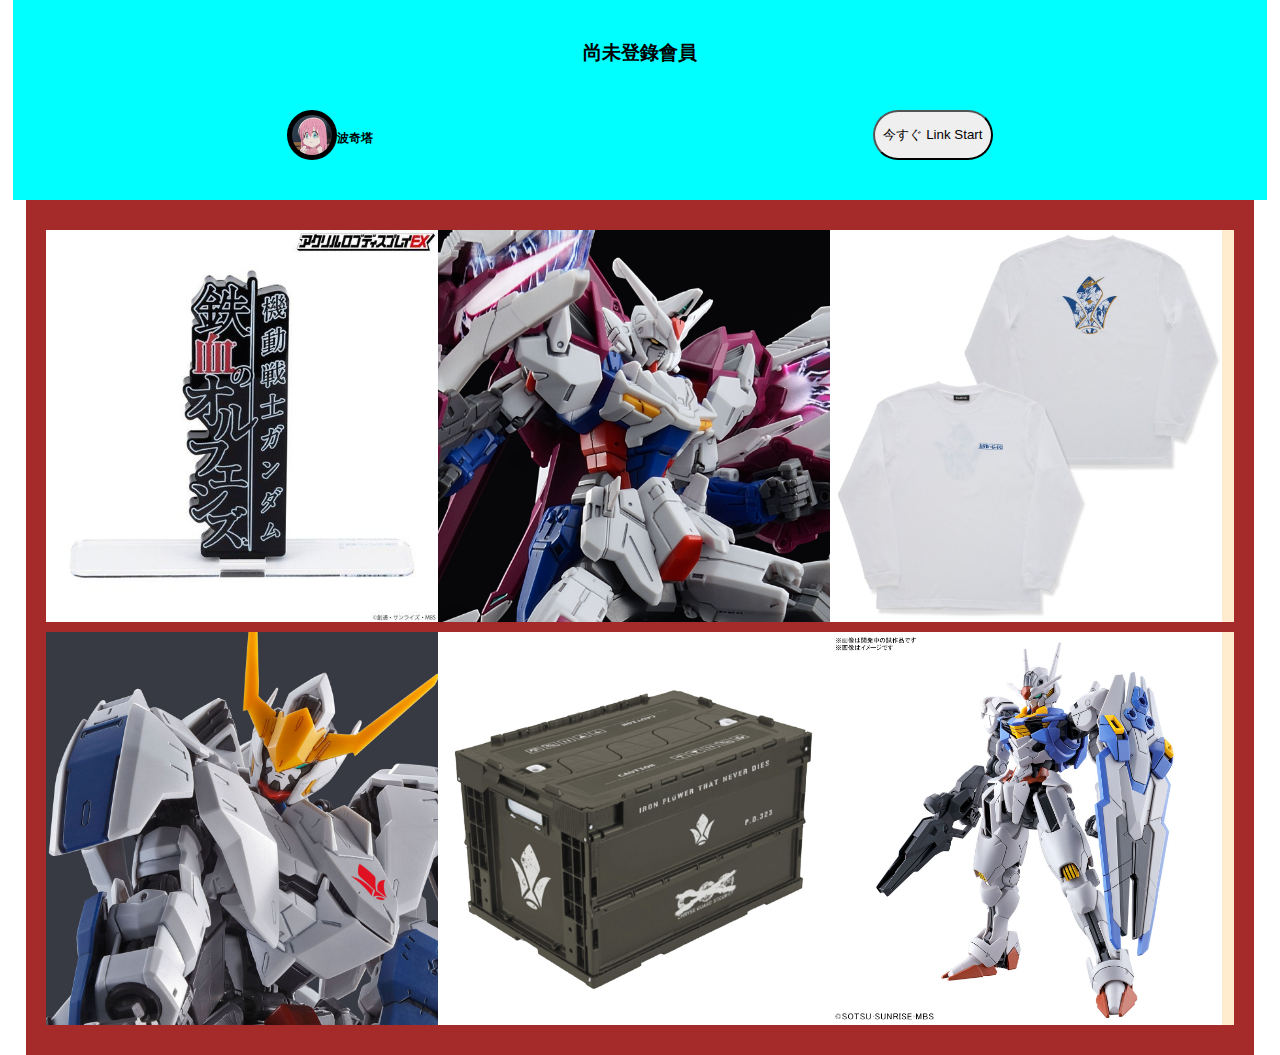
<file: Three/index.html>
<!DOCTYPE html>
<html lang="en">

<head>
    <meta charset="UTF-8">
    <meta http-equiv="X-UA-Compatible" content="IE=edge">
    <meta name="viewport" content="width=device-width, initial-scale=1.0">
    <link rel="icon" href="./Pic/favicon.ico" type="image/x-icon">
    <link rel="stylesheet" href="./CSS/style.css">
    <title>Document</title>
    <script>
        function jump() {
            window.location.href = "../Two/index.html";
        }
    </script>
</head>

<body>
    <div class="BackGround">
        <div class="Head">
            <p>尚未登錄會員</p>
            <div class="AccountArea">
                <div class="AccountPart">
                    <img src="./Pic/Bocchi.gif" alt="" class="Circle">
                    <p>波奇塔</p>
                </div>
                <button onclick="javascript:jump();">今すぐ Link Start</button>
            </div>
        </div>
        <div class="Body">
            <div class="PicArea">
                <img src="./Pic/Tetsu.jpg" alt="">
                <img src="./Pic/Gundam01.jpg" alt="">
                <img src="./Pic/T-shirt.jpg" alt="">
            </div>
            <div class="PicArea">
                <img src="./Pic/Gundam02.jpg" alt="">
                <img src="./Pic/Box.jpg" alt="">
                <img src="./Pic/Gundam03.jpeg" alt="">
            </div>
        </div>
    </div>
</body>

</html>
</file>
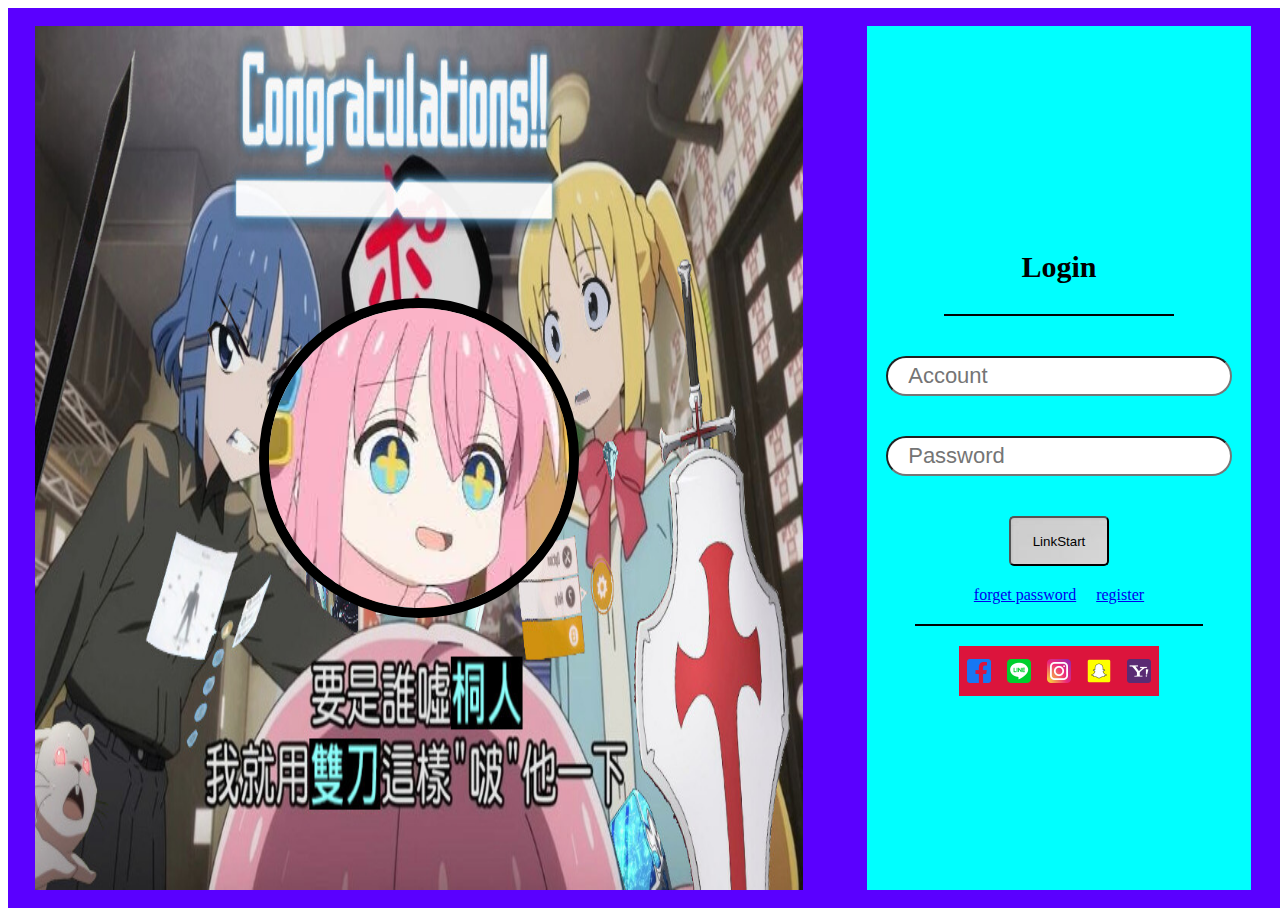
<file: Two/index.html>
<!DOCTYPE html>
<html lang="en">

<head>
    <meta charset="UTF-8">
    <meta http-equiv="X-UA-Compatible" content="IE=edge">
    <meta name="viewport" content="width=device-width, initial-scale=1.0">
    <link rel="icon" href="./Pic/favicon.ico" type="image/x-icon">
    <link rel="stylesheet" href="./CSS/style11.css">
    <title>SecondPage</title>
</head>

<body>
    <div class="BackGround">
        <div class="PicArea">
            <img src="./Pic/StarBocchi.jpg">
        </div>

        <div class="AccountArea">
            <p>Login</p>

            <div class="Line"></div>

            <input type="search" placeholder="Account">
            <input type="search" placeholder="Password">
            <button>LinkStart</button>

            <div class="AccountFunc">
                <a href="./index.html" class="ForgetPassword">forget password</a>
                <a href="./index.html" class="Register">register</a>
            </div>

            <div class="Line Bigger"></div>

            <div class="PicArray">
                <img src="./Pic/Fatbook.png" alt="">
                <img src="./Pic/Line.png" alt="">
                <img src="./Pic/IG.png" alt="">
                <img src="./Pic/Snapchat.png" alt="">
                <img src="./Pic/Yahoo.png" alt="">
            </div>
        </div>
    </div>
</body>

</html>
</file>
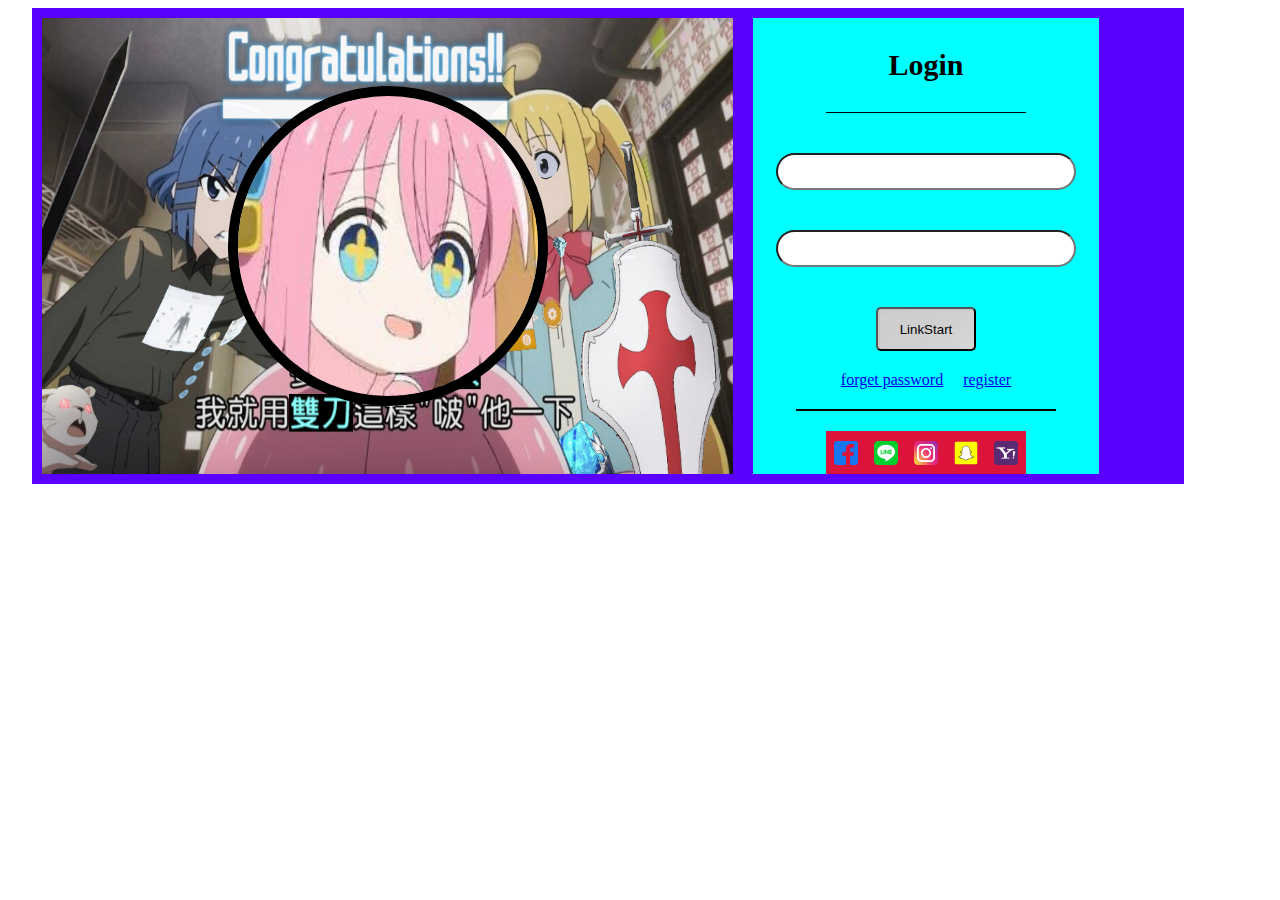
<file: Two/index old.html>
<!DOCTYPE html>
<html lang="en">

<head>
    <meta charset="UTF-8">
    <meta http-equiv="X-UA-Compatible" content="IE=edge">
    <meta name="viewport" content="width=device-width, initial-scale=1.0">
    <link rel="icon" href="./Pic/favicon.ico" type="image/x-icon">
    <link rel="stylesheet" href="./CSS/style.css">
    <title>SecondPage</title>
</head>

<body>
    <div class="BackGround">
        <div class="PicArea">
            <img src="./Pic/StarBocchi.jpg" class="Circle">
        </div>
        <div class="AccountArea">
            <p class="LoginTitle">Login</p>
            <div class="Line"></div>
            <input type="search" class="RadInput" name="" id="">
            <input type="search" class="RadInput" name="" id="">
            <button class="LinkStart">LinkStart</button>
            <div class="AccountFunc">
                <a href="./index.html" class="ForgetPassword">forget password</a>
                <a href="./index.html" class="Register">register</a>
            </div>
            <div class="Line Bigger"></div>
            <div class="PicArray">
                <img src="./Pic/Fatbook.png" alt="" class="Pic24">
                <img src="./Pic/Line.png" alt="" class="Pic24">
                <img src="./Pic/IG.png" alt="" class="Pic24">
                <img src="./Pic/Snapchat.png" alt="" class="Pic24">
                <img src="./Pic/Yahoo.png" alt="" class="Pic24">
            </div>
        </div>
    </div>
</body>

</html>
</file>
<file: Three/CSS/style.css>
* {
    margin: 0;
    padding: 0;
    box-sizing: border-box;
}

.BackGround {
    position: absolute;
    left: 0;
    top: 0;
    width: 100%;
    display: flex;
    flex-direction: column;
    align-items: center;
    z-index: 10;
    /*width: 1200px;
    height: 1000px;
    display: flex;
    align-items: center;
    flex-direction: column;
    background-color: #5A00FF;*/
}

.BackGround .Head {
    width: 98%;
    height: 200px;
    display: flex;
    align-items: center;
    flex-direction: column;
    justify-content: space-between;
    background-color: aqua;
    padding: 20px 100px;
}

.BackGround .Head p {
    padding-top: 20px;
    font-weight: 600;
    color: black;
    font-size: larger;
}

.BackGround .Head .AccountArea {
    display: flex;
    padding-bottom: 20px;
}

.BackGround .Head .AccountArea .AccountPart {
    display: flex;
    flex-direction: row;
}

.BackGround .Head .AccountArea .AccountPart img {
    width: 50px;
    height: 50px;
    border-radius: 999em;
    border-style: solid;
    border-width: 5px;
    border-color: black;
    background-color: black;
}

.BackGround .Head .AccountArea .AccountPart p {
    font-size: 12px;
    display: inline;
}

.BackGround .Head .AccountArea p {
    color: black;
}

.BackGround .Head .AccountArea button {
    width: 120px;
    height: 50px;
    border-radius: 999px;
    margin-left: 500px;
}

.BackGround .Body {
    width: 96%;
    padding: 20px 20px 20px;
    background-color: brown;
}

.BackGround .Body .PicArea {
    background-color: blanchedalmond;
    display: flex;
    margin-top: 10px;
    margin-bottom: 10px;
}

.BackGround .Body .PicArea img {
    width: 33%;
}

@media (max-width:1024px) {}

@media (max-width:768px) {
    .BackGround .Head .AccountArea button {
        width: 100px;
        height: 40px;
        border-radius: 999px;
        font-size: 0.4em;
    }
    .BackGround .Body .PicArea img {
        width: 100%;
    }
    .BackGround .Body .PicArea {
        flex-wrap: nowrap;
        flex-direction: column;
    }
    .BackGround .Head .AccountArea button {
        margin-left: 100px;
    }
}

@media (max-width:320px) {
    .BackGround .Head {
        width: 98%;
        height: 150px;
    }
    .BackGround .Head p {
        padding-top: 10px;
        font-size: 0.6em;
    }
    .BackGround .Head .AccountArea button {
        margin-left: 0px;
    }
    .BackGround .Head .AccountArea {
        display: flex;
        padding-bottom: 0px;
    }
}
</file>
<file: Two/CSS/style11.css>
.BackGround {
    width: 100vw;
    height: 100vh;
    display: flex;
    justify-content: space-around;
    align-items: center;
    flex-direction: row;
    background-color: #5A00FF;
}

.BackGround .PicArea {
    width: 60%;
    height: 96%;
    background-image: url(../Pic/BocchiTheStarburst.jpg);
    background-size: 100% 100%;
    display: flex;
    justify-content: center;
    align-items: center;
}

.BackGround .PicArea img {
    width: 300px;
    height: 300px;
    border-radius: 999em;
    border-style: solid;
    border-width: 10px;
    border-color: black;
    background-color: black;
}

.BackGround .AccountArea {
    width: 30%;
    height: 96%;
    display: flex;
    flex-direction: column;
    justify-content: center;
    align-items: center;
    background-color: aqua;
    margin-left: 10px;
    margin-right: 10px;
}

.BackGround .AccountArea p {
    font-size: 30px;
    font-weight: bolder;
    color: black;
}

.BackGround .AccountArea .Line {
    width: 60%;
    height: 2px;
    background-color: black;
    margin-bottom: 40px;
}

.BackGround .AccountArea input {
    width: 90%;
    height: 40px;
    font-size: 22px;
    border-radius: 999px;
    padding-left: 20px;
    margin-bottom: 40px;
}

.BackGround .AccountArea button {
    width: 100px;
    height: 50px;
    border-radius: 5px;
    margin-bottom: 20px;
    background-image: url("../Pic/linkstart.jpg");
}

.BackGround .AccountArea .AccountFunc {
    display: flex;
    flex-direction: row;
    justify-content: space-between;
}

.BackGround .AccountArea .AccountFunc .ForgetPassword {
    margin-bottom: 20px;
    margin-right: 20px;
}

.BackGround .AccountArea .AccountFunc .Register {
    margin-bottom: 20px;
}

.BackGround .AccountArea .Bigger {
    width: 75%;
    margin-bottom: 20px;
}

.BackGround .AccountArea .PicArray {
    width: 200px;
    height: 50px;
    display: flex;
    flex-direction: row;
    justify-content: space-around;
    align-items: center;
    background-color: crimson;
}

.BackGround .AccountArea img {
    width: 24px;
    height: 24px;
}

@media (max-width:1024px) {
    .BackGround .PicArea img {
        width: 200px;
        height: 200px;
        border-width: 8px;
    }
    .BackGround .AccountArea p {
        font-size: 1.2em;
    }
    .BackGround .AccountArea input {
        width: 90%;
        height: 30px;
        font-size: 16px;
    }
}

@media (max-width:768px) {
    .BackGround .PicArea img {
        width: 150px;
        height: 150px;
        border-width: 6px;
    }
    .BackGround .AccountArea input {
        width: 80%;
        height: 25px;
        font-size: 14px;
        margin-bottom: 20px;
    }
}

@media (max-width:320px) {
    .BackGround {
        flex-direction: column;
    }
    .BackGround .PicArea {
        width: 90%;
    }
    .BackGround .PicArea img {
        width: 100px;
        height: 100px;
        border-width: 4px;
    }
    .BackGround .AccountArea {
        width: 90%;
    }
    .BackGround .AccountArea .Line {
        margin-bottom: 20px;
    }
    .BackGround .AccountArea input {
        width: 70%;
        height: 25px;
        font-size: 14px;
        margin-bottom: 20px;
    }
}
</file>
<file: Two/CSS/style.css>
body {
    max-width: 1200px;
    display: flex;
    justify-content: center;
}

.BackGround {
    width: 96%;
    height: auto;
    display: flex;
    align-items: center;
    flex-direction: row;
    background-color: #5A00FF;
}

.PicArea {
    width: 60%;
    height: 96%;
    background-image: url(../Pic/BocchiTheStarburst.jpg);
    background-size: 100% 100%;
    display: flex;
    justify-content: center;
    align-items: center;
    margin-left: 10px;
    margin-right: 10px;
}

.Circle {
    width: 300px;
    height: 300px;
    border-radius: 999em;
    border-style: solid;
    border-width: 10px;
    border-color: black;
    background-color: black;
}

.AccountArea {
    width: 30%;
    height: 96%;
    display: flex;
    flex-direction: column;
    justify-content: center;
    align-items: center;
    background-color: aqua;
    margin-left: 10px;
    margin-right: 10px;
}

.LoginTitle {
    font-size: 30px;
    font-weight: bolder;
    color: black;
}

.Line {
    width: 200px;
    height: 2px;
    background-color: black;
    margin-bottom: 40px;
}

.Bigger {
    width: 75%;
    margin-bottom: 20px;
}

.RadInput {
    width: 300px;
    height: 40px;
    font-size: 26px;
    border-radius: 999px;
    padding-left: 20px;
    margin-bottom: 40px;
}

.LinkStart {
    width: 100px;
    height: 50px;
    border-radius: 5px;
    margin-bottom: 20px;
    background-image: url("../Pic/linkstart.jpg");
}

.AccountFunc {
    display: flex;
    flex-direction: row;
    justify-content: space-between;
}

.ForgetPassword {
    margin-bottom: 20px;
    margin-right: 20px;
}

.Register {
    margin-bottom: 20px;
}

.PicArray {
    width: 200px;
    height: 50px;
    display: flex;
    flex-direction: row;
    justify-content: space-around;
    align-items: center;
    background-color: crimson;
}

.Pic24 {
    width: 24px;
    height: 24px;
}
</file>
